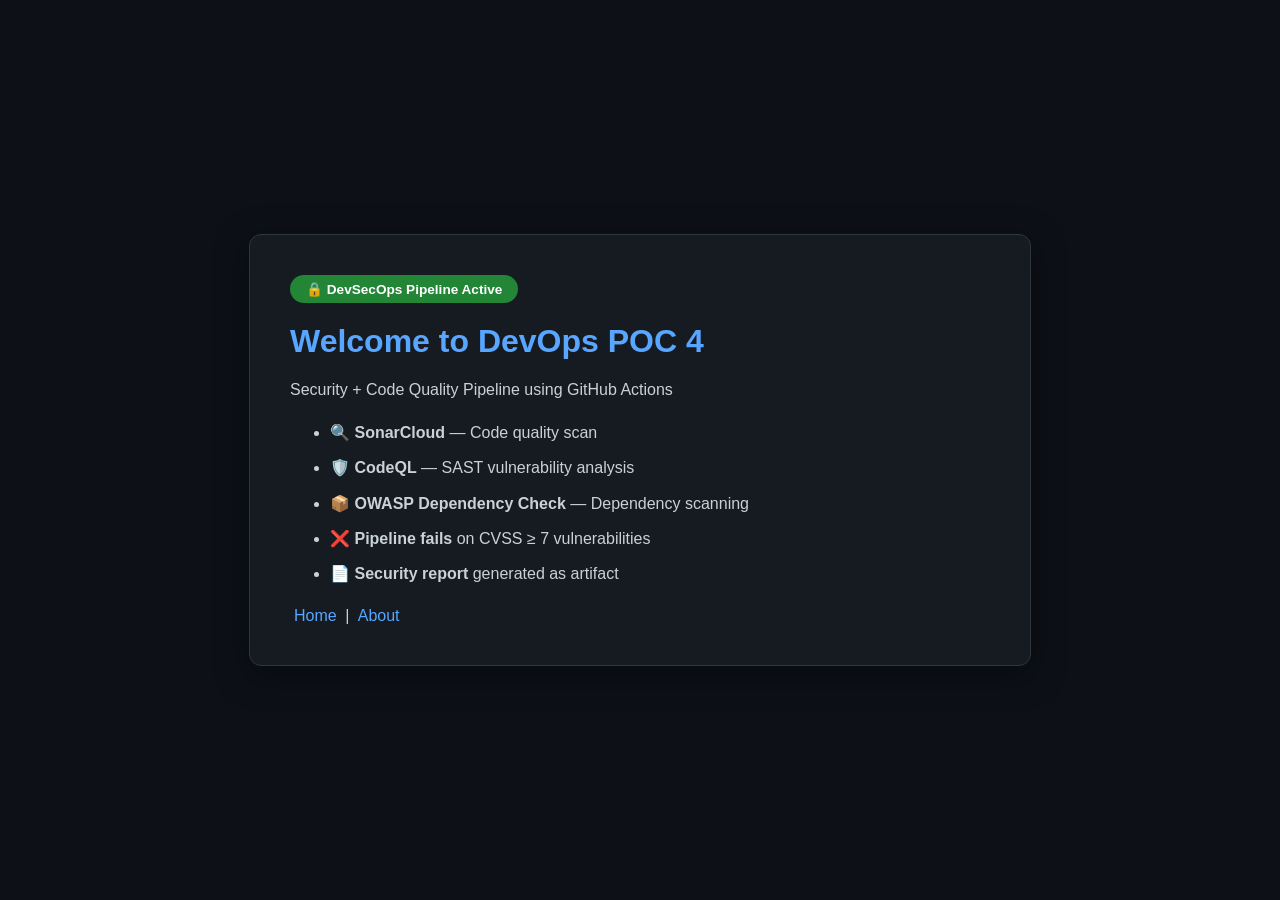
<file: my-app/src/main/resources/static/index.html>
<!DOCTYPE html>
<html lang="en">

<head>
    <meta charset="UTF-8">
    <meta name="viewport" content="width=device-width, initial-scale=1.0">
    <title>DevOps POC 4 - DevSecOps</title>
    <link rel="stylesheet" href="style.css">
</head>

<body>
    <div class="container">
        <div class="badge">🔒 DevSecOps Pipeline Active</div>
        <h1>Welcome to DevOps POC 4</h1>
        <p>Security + Code Quality Pipeline using GitHub Actions</p>
        <ul>
            <li>🔍 <strong>SonarCloud</strong> — Code quality scan</li>
            <li>🛡️ <strong>CodeQL</strong> — SAST vulnerability analysis</li>
            <li>📦 <strong>OWASP Dependency Check</strong> — Dependency scanning</li>
            <li>❌ <strong>Pipeline fails</strong> on CVSS ≥ 7 vulnerabilities</li>
            <li>📄 <strong>Security report</strong> generated as artifact</li>
        </ul>
        <nav>
            <a href="index.html">Home</a> |
            <a href="about.html">About</a>
        </nav>
    </div>
</body>

</html>
</file>
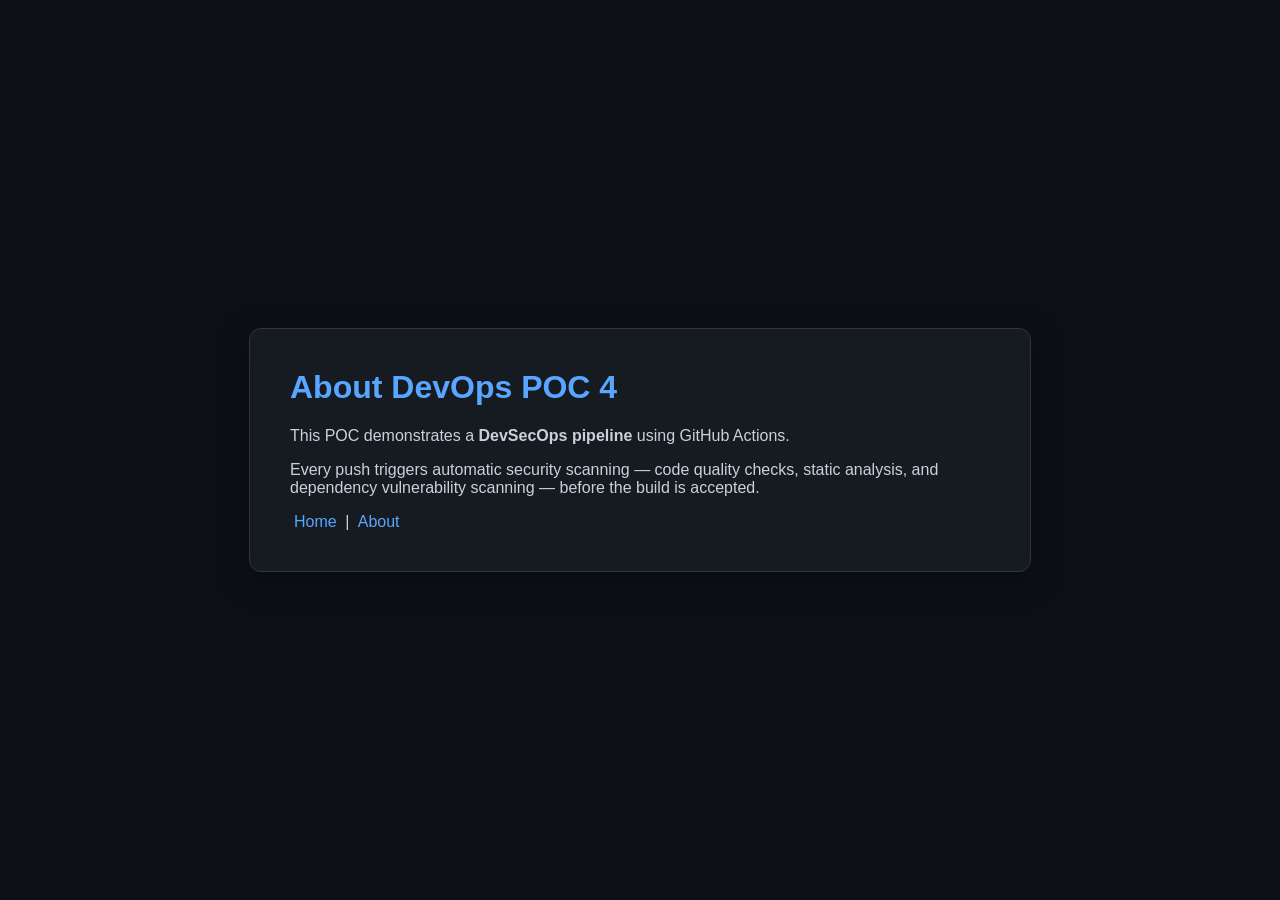
<file: my-app/src/main/resources/static/about.html>
<!DOCTYPE html>
<html lang="en">

<head>
    <meta charset="UTF-8">
    <meta name="viewport" content="width=device-width, initial-scale=1.0">
    <title>DevOps POC 4 - About</title>
    <link rel="stylesheet" href="style.css">
</head>

<body>
    <div class="container">
        <h1>About DevOps POC 4</h1>
        <p>This POC demonstrates a <strong>DevSecOps pipeline</strong> using GitHub Actions.</p>
        <p>Every push triggers automatic security scanning — code quality checks, static analysis, and dependency
            vulnerability scanning — before the build is accepted.</p>
        <nav>
            <a href="index.html">Home</a> |
            <a href="about.html">About</a>
        </nav>
    </div>
</body>

</html>
</file>
<file: my-app/src/main/resources/static/style.css>
body {
    font-family: 'Segoe UI', Tahoma, Geneva, Verdana, sans-serif;
    background: #0d1117;
    color: #c9d1d9;
    margin: 0;
    padding: 0;
    display: flex;
    justify-content: center;
    align-items: center;
    min-height: 100vh;
}

.container {
    background: #161b22;
    border: 1px solid #30363d;
    border-radius: 12px;
    padding: 40px;
    max-width: 700px;
    width: 90%;
    box-shadow: 0 8px 32px rgba(0, 0, 0, 0.5);
}

.badge {
    display: inline-block;
    background: #238636;
    color: #fff;
    padding: 6px 16px;
    border-radius: 20px;
    font-size: 0.85rem;
    margin-bottom: 20px;
    font-weight: bold;
}

h1 {
    color: #58a6ff;
    margin-top: 0;
}

ul {
    line-height: 2.2;
}

nav a {
    color: #58a6ff;
    text-decoration: none;
    margin: 0 4px;
}

nav a:hover {
    text-decoration: underline;
}
</file>
